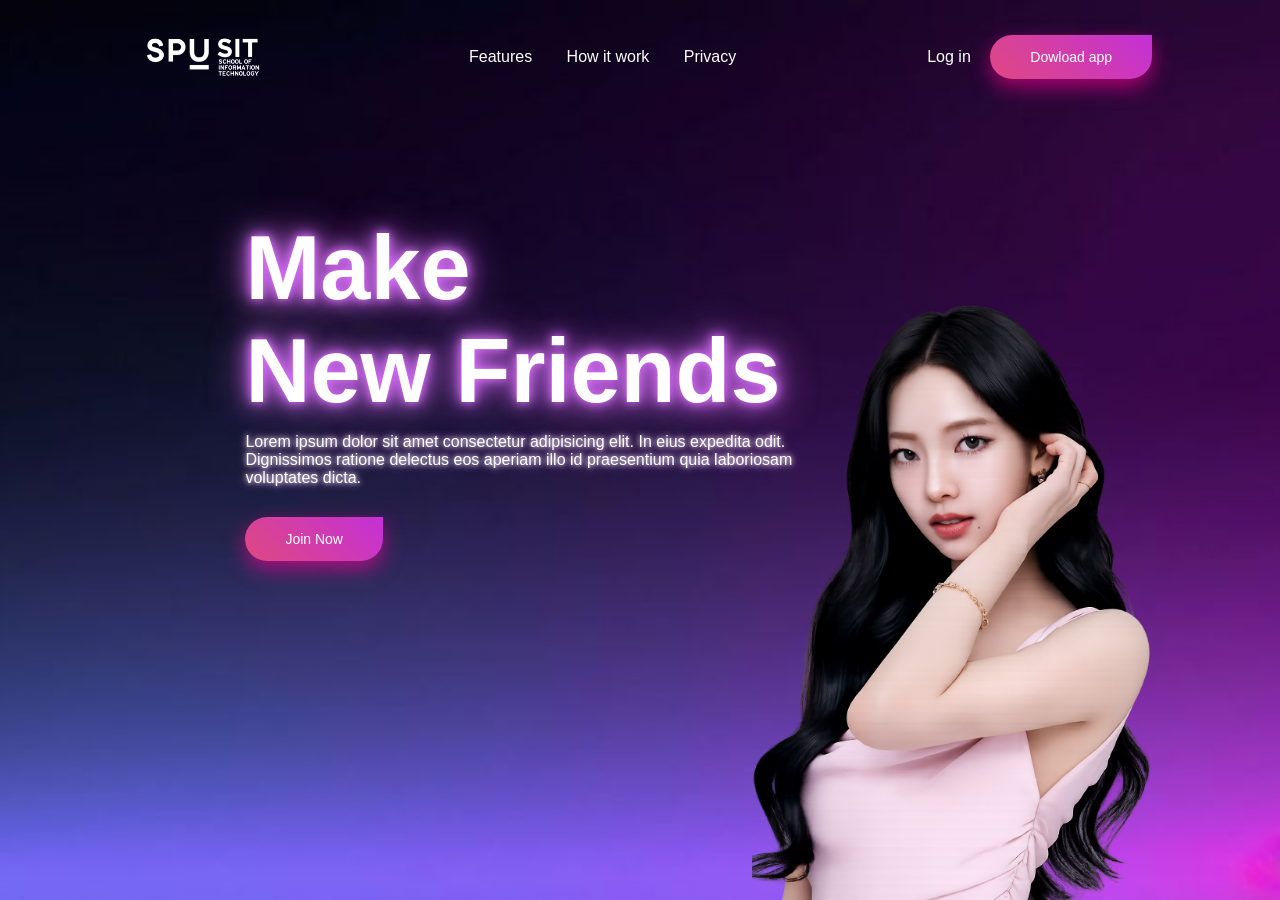
<file: AS5_68059110/AS5.html>
<!DOCTYPE html>
<html lang="en">
    <head>
        <title></title>
        <meta charset="UTF-8">
        <meta name="viewport" content="width=device-width, initial-scale=1">
        <link href="AS5.css" rel="stylesheet">
        <title>Web Design Mathurada Phayungton</title>
    <body>
    <div class="hero">
        <nav>
            <img src="Logo SPU SIT/Logo SPU SIT_White.png" class="logo">
            <ul>
                <li><a href="">Features</a></li>
                <li><a href="">How it work</a></li>
                <li><a href="">Privacy</a></li>
            </ul>
            <div>
                <a href="#" class="login-btn">Log in</a>
                <a href="#" class="btn">Dowload app</a>
            </div>
        </nav>
        <div class="content">
            <h1 class="anim">Make <br> New Friends</h1>
            <p class="anim">Lorem ipsum dolor sit amet consectetur adipisicing elit. In eius expedita odit. 
                Dignissimos ratione delectus eos aperiam illo id praesentium quia laboriosam voluptates dicta.</p>
                <a href="#" class="btn anim">Join Now</a>
        </div>
        <img src="pic/karina1.png" class="Features-img anim">
    </div>
    </body>
</html>
</file>
<file: AS5_68059110/AS5.css>
*{
    margin: 0;
    padding: 0;
    box-sizing: border-box;
    font-family: Verdana, Geneva, Tahoma, sans-serif;
}

.hero{
    width: 100%;
    min-height: 100vh;
    background-image: url(pic/bg01.jpg);
    background-position:  center;
    background-size: cover;
    padding: 10px 10%;
    overflow: hidden;
    position: relative;
}

nav{
    padding: 10px 0;
    display: flex;
    align-items: center;
    justify-content: space-between;
}

.logo{
    width: 150px;
}

nav ul li{
    display: inline-block;
    list-style: none;
    margin: 10px 15px;
}

nav ul li a{
    text-decoration: none;
    color: #ffffff;
    font-weight: 400;
}

.login-btn{
    text-decoration: none;
    color: #ffffff;
    margin-right: 15px;
    font-weight: 400;
}

.btn{
    display: inline-block;
    text-decoration: none;
    padding: 14px 40px;
    color: #fff;
    background-image: linear-gradient(45deg, #df4881, #c430d7);
    box-shadow: 0 8px 20px rgba(255, 0, 150, 0.6);
    font-size: 14px;
    border-radius: 30px;
    border-top-right-radius: 0;
    transition: 0.5s;
}

.content{
    margin: 10%;
    max-width: 600px;
    padding: 10px 15px;
}
.content h1{
    font-size: 90px;
    color: #ffffff;
    text-shadow: 0 0 10px #de72ff,
                 0 0 20px #de72ff,
                 0 0 40px #de72ff;
}
.content p{
    margin: 10px 0 30px;
    color: #ffffff;
    animation-delay: 0.5s;
    text-shadow: 0 0 5px #ffffff,
                 0 0 10px #e39cff;
}
.content btn{
    padding: 15px 80px;
    font-size: 16px;
    animation-delay: 1s;
}
.btn:hover{
    border-top-right-radius: 30px;
    border-radius: 20px;
    color: rgb(0, 0, 0);
    background-image: linear-gradient(45deg,#ffffff,#f95aff);
    
    
}
.Features-img{
    width: 400px;
    position: absolute;
    bottom: 0;
    right: 10%;
    transform:  translate(-50%,-50%);
    background: transparent;
}
.Features-img.anim{
    animation-delay: 1.5s;
}
.anim{
    opacity: 0;
    transform: translateY(30px);
    animation: moveup 0.5s linear forwards;
}
@keyframes moveup{
    100%{
        opacity: 1;
        transform: translateY(0px);
    }
}
</file>
